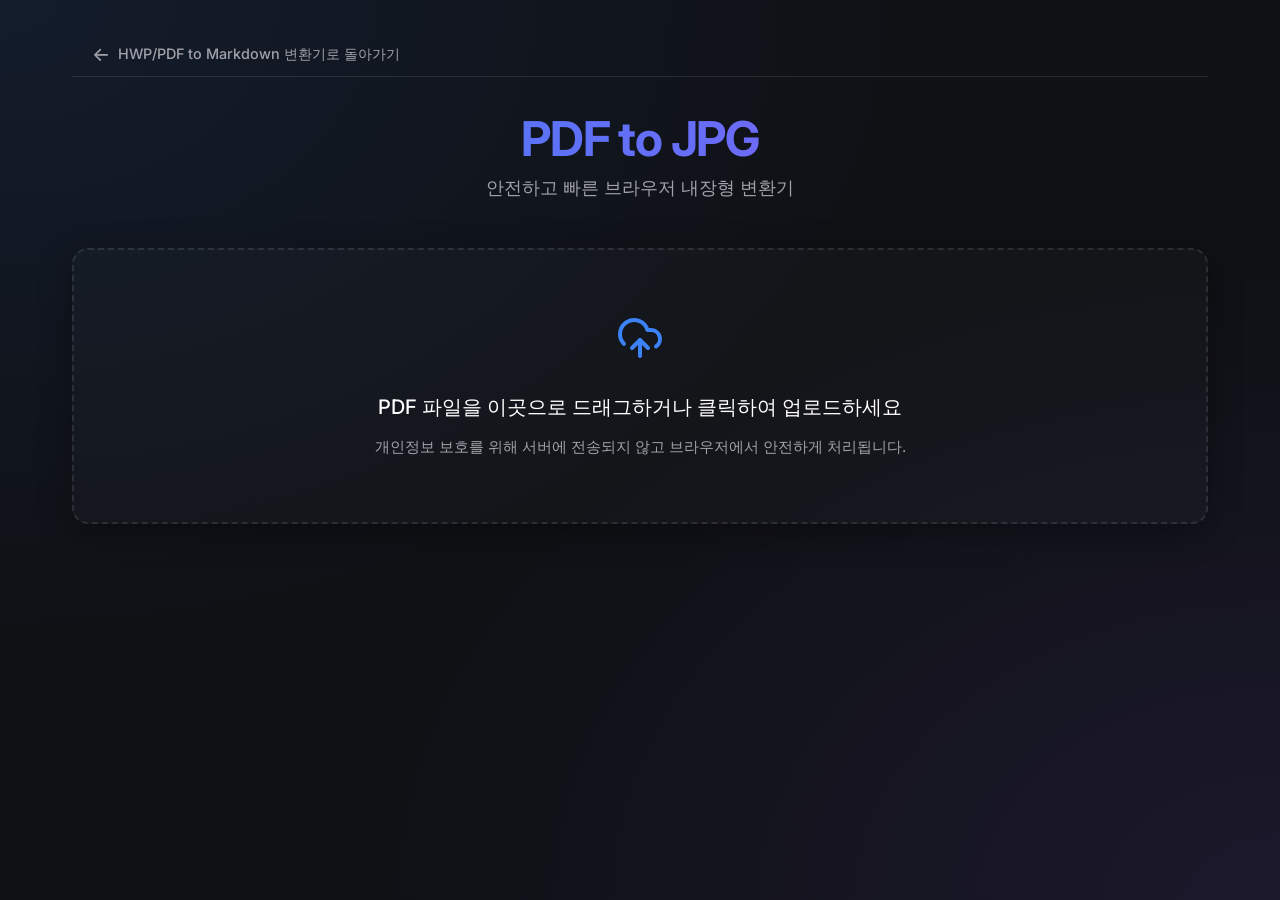
<file: pdf2jpg/index.html>
<!doctype html>
<html lang="en">
  <head>
    <meta charset="UTF-8" />
    <link rel="icon" type="image/svg+xml" href="./favicon.svg" />
    <meta name="viewport" content="width=device-width, initial-scale=1.0" />
    <link rel="preconnect" href="https://fonts.googleapis.com">
    <link rel="preconnect" href="https://fonts.gstatic.com" crossorigin>
    <link href="https://fonts.googleapis.com/css2?family=Inter:wght@300;400;500;600;700&display=swap" rel="stylesheet">
    <title>PDF to JPG Converter</title>
    <script type="module" crossorigin src="./assets/index-C0JV0_rh.js"></script>
    <link rel="stylesheet" crossorigin href="./assets/index-BEpcYNYt.css">
  </head>
  <body>
    <div id="root"></div>
  </body>
</html>
</file>
<file: pdf2jpg/assets/index-BEpcYNYt.css>
:root{--bg-primary:#0f1115;--bg-secondary:#171921;--bg-glass:#17192199;--bg-glass-hover:#1e212bcc;--text-primary:#fff;--text-secondary:#a1a1aa;--accent-primary:#3b82f6;--accent-hover:#2563eb;--accent-glow:#3b82f64d;--border-color:#ffffff1a;--border-hover:#fff3;--success:#10b981;--error:#ef4444;--font-sans:"Inter", system-ui, -apple-system, sans-serif;--radius-sm:.375rem;--radius-md:.5rem;--radius-lg:.75rem;--radius-xl:1rem;--radius-2xl:1.5rem;--shadow-glow:0 0 20px var(--accent-glow);--shadow-glass:0 8px 32px 0 #0000005e;--transition-fast:.15s ease-in-out;--transition-normal:.3s ease-in-out}*{box-sizing:border-box;margin:0;padding:0}body{font-family:var(--font-sans);background-color:var(--bg-primary);color:var(--text-primary);-webkit-font-smoothing:antialiased;-moz-osx-font-smoothing:grayscale;background-image:radial-gradient(at 0 0,#3b82f61a 0,#0000 50%),radial-gradient(at 100% 100%,#8b5cf61a 0,#0000 50%);background-attachment:fixed;flex-direction:column;min-height:100vh;display:flex}a{color:var(--accent-primary);transition:color var(--transition-fast);text-decoration:none}a:hover{color:var(--accent-hover)}button{cursor:pointer;border:none;outline:none;font-family:inherit}::-webkit-scrollbar{width:8px;height:8px}::-webkit-scrollbar-track{background:var(--bg-primary)}::-webkit-scrollbar-thumb{background:var(--border-color);border-radius:var(--radius-lg)}::-webkit-scrollbar-thumb:hover{background:var(--border-hover)}.app-container{flex-direction:column;gap:2rem;width:100%;max-width:1200px;min-height:100vh;margin:0 auto;padding:2rem;display:flex}.app-header{text-align:center;margin-bottom:1rem;animation:.6s ease-out fadeInDown}.app-title{background:linear-gradient(90deg,#3b82f6,#8b5cf6);-webkit-text-fill-color:transparent;letter-spacing:-.025em;-webkit-background-clip:text;margin-bottom:.5rem;font-size:3rem;font-weight:700}.app-subtitle{color:var(--text-secondary);font-size:1.1rem;font-weight:400}.glass-panel{background:var(--bg-glass);-webkit-backdrop-filter:blur(16px);border:1px solid var(--border-color);border-radius:var(--radius-2xl);box-shadow:var(--shadow-glass);transition:all var(--transition-normal);padding:2rem;animation:.8s ease-out fadeIn}@keyframes fadeIn{0%{opacity:0;transform:translateY(10px)}to{opacity:1;transform:translateY(0)}}@keyframes fadeInDown{0%{opacity:0;transform:translateY(-20px)}to{opacity:1;transform:translateY(0)}}@keyframes spin{to{transform:rotate(360deg)}}@keyframes pulse-glow{0%{box-shadow:0 0 #3b82f666}70%{box-shadow:0 0 0 10px #3b82f600}to{box-shadow:0 0 #3b82f600}}.btn-primary{background-color:var(--accent-primary);color:#fff;border-radius:var(--radius-lg);transition:all var(--transition-fast);justify-content:center;align-items:center;gap:.5rem;padding:.75rem 1.5rem;font-size:1rem;font-weight:600;display:inline-flex;box-shadow:0 4px 6px -1px #0000001a,0 2px 4px -1px #0000000f}.btn-primary:hover:not(:disabled){background-color:var(--accent-hover);box-shadow:var(--shadow-glow);transform:translateY(-2px)}.btn-primary:active:not(:disabled){transform:translateY(0)}.btn-primary:disabled{opacity:.5;cursor:not-allowed}.btn-secondary{color:var(--text-primary);border:1px solid var(--border-color);border-radius:var(--radius-lg);transition:all var(--transition-fast);background-color:#0000;align-items:center;gap:.5rem;padding:.75rem 1.5rem;font-weight:500;display:inline-flex}.btn-secondary:hover:not(:disabled){background-color:var(--bg-glass-hover);border-color:var(--border-hover)}.dropzone{border:2px dashed var(--border-color);border-radius:var(--radius-xl);text-align:center;cursor:pointer;transition:all var(--transition-normal);background-color:#ffffff05;flex-direction:column;justify-content:center;align-items:center;gap:1rem;padding:4rem 2rem;display:flex}.dropzone:hover,.dropzone.active{border-color:var(--accent-primary);background-color:#3b82f60d}.dropzone.active{animation:2s infinite pulse-glow}.dropzone-icon{color:var(--accent-primary);width:48px;height:48px;margin-bottom:1rem}.dropzone-text{color:var(--text-primary);font-size:1.25rem;font-weight:500}.dropzone-subtext{color:var(--text-secondary);font-size:.95rem}.settings-container{flex-direction:column;gap:1.5rem;display:flex}.setting-group{flex-direction:column;gap:.5rem;display:flex}.setting-label{color:var(--text-primary);justify-content:space-between;font-weight:500;display:flex}.setting-value{color:var(--accent-primary);font-variant-numeric:tabular-nums}input[type=range]{-webkit-appearance:none;background:var(--border-color);border-radius:var(--radius-sm);outline:none;width:100%;height:6px}input[type=range]::-webkit-slider-thumb{appearance:none;background:var(--accent-primary);cursor:pointer;width:20px;height:20px;transition:transform var(--transition-fast);border-radius:50%;box-shadow:0 0 10px #3b82f680}input[type=range]::-webkit-slider-thumb:hover{transform:scale(1.2)}.progress-container{flex-direction:column;align-items:center;gap:1rem;padding:2rem;display:flex}.progress-bar-wrapper{background:var(--border-color);border-radius:var(--radius-sm);width:100%;height:8px;overflow:hidden}.progress-bar-fill{background:linear-gradient(90deg, var(--accent-primary), #8b5cf6);border-radius:var(--radius-sm);height:100%;transition:width .3s ease-out}.progress-text{color:var(--text-secondary);align-items:center;gap:.5rem;font-size:1rem;display:flex}.spinner{color:var(--accent-primary);animation:1s linear infinite spin}.preview-header{justify-content:space-between;align-items:center;margin-bottom:1.5rem;display:flex}.preview-grid{grid-template-columns:repeat(auto-fill,minmax(200px,1fr));gap:1.5rem;display:grid}.thumbnail-card{border:1px solid var(--border-color);border-radius:var(--radius-lg);transition:transform var(--transition-fast), box-shadow var(--transition-fast);background:#ffffff08;flex-direction:column;display:flex;overflow:hidden}.thumbnail-card:hover{border-color:var(--border-hover);transform:translateY(-4px);box-shadow:0 10px 25px -5px #00000080}.thumbnail-image-container{background:#fff;width:100%;padding-top:141.4%;position:relative}.thumbnail-image{object-fit:contain;width:100%;height:100%;position:absolute;top:0;left:0}.thumbnail-footer{background:var(--bg-secondary);border-top:1px solid var(--border-color);justify-content:space-between;align-items:center;padding:.75rem;display:flex}.thumbnail-title{color:var(--text-primary);font-size:.875rem}.btn-icon{color:var(--text-secondary);border-radius:var(--radius-sm);transition:color var(--transition-fast), background var(--transition-fast);background:0 0;padding:.25rem}.btn-icon:hover{color:var(--accent-primary);background:#3b82f61a}.action-area{border-top:1px solid var(--border-color);justify-content:space-between;align-items:center;margin-top:2rem;padding-top:2rem;display:flex}.action-buttons{gap:1rem;display:flex}@media (width<=768px){.app-container{padding:1rem}.app-title{font-size:2.5rem}.action-area{flex-direction:column;align-items:stretch;gap:1.5rem}.action-buttons{flex-direction:column}}
</file>
